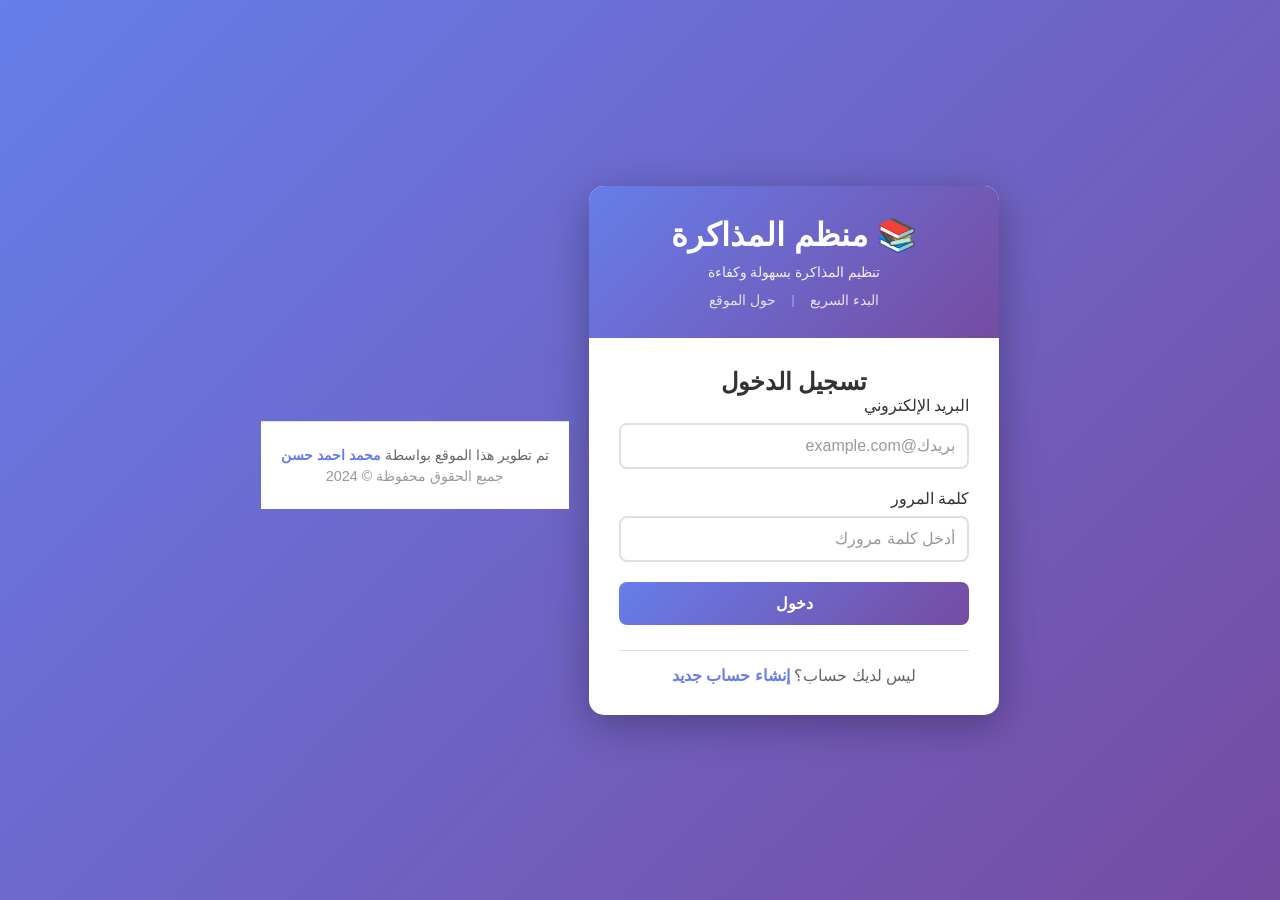
<file: index.html>
<!DOCTYPE html>
<html dir="rtl" lang="ar">
<head>
    <meta charset="UTF-8">
    <meta name="viewport" content="width=device-width, initial-scale=1.0">
    <meta name="description" content="منظم المذاكرة - أداة متكاملة لتنظيم الدراسة والمذاكرة بكفاءة">
    <title>منظم المذاكرة</title>
    <link rel="stylesheet" href="styles.css">
</head>
<body>
    <div class="container">
        <!-- Sidebar Navigation -->
        <nav class="sidebar">
            <div class="logo-section">
                <h1>📚 منظم المذاكرة</h1>
                <div id="userInfo" class="user-info">
                    <p id="userName" style="margin: 0; font-size: 0.9em; color: white;"></p>
                    <button id="logoutBtn" class="logout-btn">تسجيل الخروج</button>
                </div>
            </div>
            <ul class="nav-menu">
                <li><a href="#" class="nav-link active" data-section="dashboard">لوحة التحكم</a></li>
                <li><a href="#" class="nav-link" data-section="schedule">الجدول الدراسي</a></li>
                <li><a href="#" class="nav-link" data-section="subjects">المواد الدراسية</a></li>
                <li><a href="#" class="nav-link" data-section="tasks">قائمة المهام</a></li>
                <li><a href="#" class="nav-link" data-section="notes">الملاحظات</a></li>
                <li><a href="#" class="nav-link" data-section="exams">الامتحانات</a></li>
                <li><a href="#" class="nav-link" data-section="timer">مؤقت بوموداعو</a></li>
                <li><a href="#" class="nav-link" data-section="stats">الإحصائيات</a></li>
            </ul>
        </nav>

        <!-- Main Content -->
        <main class="main-content">
            <!-- Dashboard Section -->
            <section id="dashboard" class="section active">
                <h2>لوحة التحكم</h2>
                <div class="dashboard-grid">
                    <div class="card">
                        <h3>اليوم</h3>
                        <p class="date-display" id="todayDate"></p>
                        <p id="todayTasks">لا توجد مهام لهذا اليوم</p>
                    </div>
                    <div class="card">
                        <h3>المواد النشطة</h3>
                        <ul id="activeSubjects" class="subject-list"></ul>
                    </div>
                    <div class="card">
                        <h3>الإحصائيات السريعة</h3>
                        <p>إجمالي الساعات: <span id="totalHours">0</span></p>
                        <p>المهام المكتملة: <span id="completedTasks">0</span></p>
                        <p>معدل الإنجاز: <span id="completionRate">0</span>%</p>
                    </div>
                    <div class="card">
                        <h3>القادم</h3>
                        <p id="nextSession">لا توجد جلسات مقررة</p>
                    </div>
                    <div class="card">
                        <h3>عداد المستخدمين</h3>
                        <p style="font-size: 2em; font-weight: bold; color: #667eea;">
                            <span id="newUsersCount">0</span>
                        </p>
                        <p style="color: #666; font-size: 0.9em;">مستخدمين جدد</p>
                    </div>
                    <div class="card">
                        <h3>عدد الزيارات</h3>
                        <p style="font-size: 2em; font-weight: bold; color: #764ba2;">
                            <span id="visitCount">0</span>
                        </p>
                        <p style="color: #666; font-size: 0.9em;">زيارة للموقع</p>
                    </div>
                </div>
            </section>

            <!-- Schedule Section -->
            <section id="schedule" class="section">
                <h2>الجدول الدراسي</h2>
                <div class="schedule-controls">
                    <button id="addScheduleBtn" class="btn btn-primary">إضافة جلسة</button>
                </div>
                <div class="schedule-container">
                    <div id="scheduleList" class="schedule-list"></div>
                </div>

                <!-- Add Schedule Modal -->
                <div id="scheduleModal" class="modal">
                    <div class="modal-content">
                        <span class="close">&times;</span>
                        <h3>إضافة جلسة دراسية</h3>
                        <form id="scheduleForm">
                            <input type="text" id="scheduleSubject" placeholder="المادة" required>
                            <input type="date" id="scheduleDate" required>
                            <input type="time" id="scheduleStartTime" required>
                            <input type="time" id="scheduleEndTime" required>
                            <textarea id="scheduleNotes" placeholder="ملاحظات (اختياري)"></textarea>
                            <button type="submit" class="btn btn-primary">حفظ</button>
                        </form>
                    </div>
                </div>
            </section>

            <!-- Subjects Section -->
            <section id="subjects" class="section">
                <h2>المواد الدراسية</h2>
                
                <!-- Grade Selection -->
                <div class="grade-selector-card">
                    <h3>اختر الصف الدراسي</h3>
                    <div class="grade-buttons">
                        <button class="grade-btn" data-grade="primary-1">الابتدائي 1</button>
                        <button class="grade-btn" data-grade="primary-2">الابتدائي 2</button>
                        <button class="grade-btn" data-grade="primary-3">الابتدائي 3</button>
                        <button class="grade-btn" data-grade="primary-4">الابتدائي 4</button>
                        <button class="grade-btn" data-grade="primary-5">الابتدائي 5</button>
                        <button class="grade-btn" data-grade="primary-6">الابتدائي 6</button>
                        <button class="grade-btn" data-grade="middle-1">الإعدادي 1</button>
                        <button class="grade-btn" data-grade="middle-2">الإعدادي 2</button>
                        <button class="grade-btn" data-grade="middle-3">الإعدادي 3</button>
                        <button class="grade-btn" data-grade="secondary-1">الثانوي 1</button>
                        <button class="grade-btn" data-grade="secondary-2">الثانوي 2</button>
                        <button class="grade-btn" data-grade="secondary-3">الثانوي 3</button>
                    </div>
                    <p id="selectedGradeInfo" style="text-align: center; color: #666; margin-top: 10px;">اختر صفك الدراسي بدءاً</p>
                </div>

                <div class="subjects-controls">
                    <button id="addSubjectBtn" class="btn btn-primary">إضافة مادة جديدة</button>
                    <button id="browseSubjectsBtn" class="btn btn-secondary">استعراض مواد الصف</button>
                </div>

                <!-- Available Subjects Library -->
                <div id="availableSubjectsSection" class="subjects-library" style="display: none;">
                    <h3>المواد المتاحة لصفك</h3>
                    <div id="availableSubjectsList" class="available-subjects-grid"></div>
                </div>

                <!-- Current Subjects -->
                <h3 style="margin-top: 30px;">مواد دراستك</h3>
                <div id="subjectsList" class="subjects-grid"></div>

                <!-- Add Subject Modal -->
                <div id="subjectModal" class="modal">
                    <div class="modal-content">
                        <span class="close">&times;</span>
                        <h3>إضافة مادة دراسية</h3>
                        <form id="subjectForm">
                            <select id="subjectGrade" required>
                                <option value="">اختر الصف الدراسي أولاً</option>
                                <option value="primary-1">الابتدائي 1</option>
                                <option value="primary-2">الابتدائي 2</option>
                                <option value="primary-3">الابتدائي 3</option>
                                <option value="primary-4">الابتدائي 4</option>
                                <option value="primary-5">الابتدائي 5</option>
                                <option value="primary-6">الابتدائي 6</option>
                                <option value="middle-1">الإعدادي 1</option>
                                <option value="middle-2">الإعدادي 2</option>
                                <option value="middle-3">الإعدادي 3</option>
                                <option value="secondary-1">الثانوي 1</option>
                                <option value="secondary-2">الثانوي 2</option>
                                <option value="secondary-3">الثانوي 3</option>
                            </select>
                            <input type="text" id="subjectName" placeholder="اسم المادة" required>
                            <input type="color" id="subjectColor" value="#3498db">
                            <input type="number" id="subjectGoalHours" placeholder="عدد الساعات المستهدفة" min="1" required>
                            <textarea id="subjectDescription" placeholder="وصف المادة (اختياري)"></textarea>
                            <button type="submit" class="btn btn-primary">حفظ</button>
                        </form>
                    </div>
                </div>
            </section>

            <!-- Tasks Section -->
            <section id="tasks" class="section">
                <h2>قائمة المهام</h2>
                <div class="tasks-controls">
                    <button id="addTaskBtn" class="btn btn-primary">إضافة مهمة</button>
                    <select id="taskFilter" class="filter-select">
                        <option value="all">الكل</option>
                        <option value="active">نشطة</option>
                        <option value="completed">مكتملة</option>
                    </select>
                </div>
                <div id="tasksList" class="tasks-list"></div>

                <!-- Add Task Modal -->
                <div id="taskModal" class="modal">
                    <div class="modal-content">
                        <span class="close">&times;</span>
                        <h3>إضافة مهمة</h3>
                        <form id="taskForm">
                            <input type="text" id="taskTitle" placeholder="عنوان المهمة" required>
                            <select id="taskSubject" required>
                                <option value="">اختر المادة</option>
                            </select>
                            <input type="date" id="taskDueDate" required>
                            <select id="taskPriority">
                                <option value="low">منخفضة</option>
                                <option value="medium" selected>متوسطة</option>
                                <option value="high">عالية</option>
                            </select>
                            <textarea id="taskDescription" placeholder="تفاصيل المهمة (اختياري)"></textarea>
                            <button type="submit" class="btn btn-primary">حفظ</button>
                        </form>
                    </div>
                </div>
            </section>

            <!-- Notes Section -->
            <section id="notes" class="section">
                <h2>الملاحظات</h2>
                <div class="notes-controls">
                    <button id="addNoteBtn" class="btn btn-primary">إضافة ملاحظة</button>
                </div>
                <div id="notesList" class="notes-grid"></div>

                <!-- Add Note Modal -->
                <div id="noteModal" class="modal">
                    <div class="modal-content">
                        <span class="close">&times;</span>
                        <h3>إضافة ملاحظة</h3>
                        <form id="noteForm">
                            <input type="text" id="noteTitle" placeholder="عنوان الملاحظة" required>
                            <select id="noteSubject" required>
                                <option value="">اختر المادة</option>
                            </select>
                            <textarea id="noteContent" placeholder="محتوى الملاحظة" required></textarea>
                            <button type="submit" class="btn btn-primary">حفظ</button>
                        </form>
                    </div>
                </div>
            </section>

            <!-- Exams Section -->
            <section id="exams" class="section">
                <h2>الامتحانات</h2>
                <div class="exams-controls">
                    <button id="addExamBtn" class="btn btn-primary">إضافة امتحان</button>
                </div>
                <div id="examsList" class="exams-list"></div>

                <!-- Add Exam Modal -->
                <div id="examModal" class="modal">
                    <div class="modal-content">
                        <span class="close">&times;</span>
                        <h3>إضافة امتحان</h3>
                        <form id="examForm">
                            <input type="text" id="examSubject" placeholder="المادة" required>
                            <input type="date" id="examDate" required>
                            <input type="time" id="examTime" required>
                            <input type="text" id="examLocation" placeholder="مكان الامتحان (اختياري)">
                            <input type="number" id="examDuration" placeholder="مدة الامتحان (دقائق)" required>
                            <input type="number" id="examWeight" placeholder="الوزن/الدرجات" required>
                            <textarea id="examNotes" placeholder="ملاحظات الامتحان (اختياري)"></textarea>
                            <button type="submit" class="btn btn-primary">حفظ</button>
                        </form>
                    </div>
                </div>
            </section>

            <!-- Pomodoro Timer Section -->
            <section id="timer" class="section">
                <h2>مؤقت بوموداعو</h2>
                <div class="timer-container">
                    <div class="timer-display">
                        <div class="timer-circle">
                            <span id="timerMinutes">25</span>:<span id="timerSeconds">00</span>
                        </div>
                        <select id="timerSubject" class="timer-subject-select">
                            <option value="">اختر المادة (اختياري)</option>
                        </select>
                    </div>
                    <div class="timer-controls">
                        <button id="timerStartBtn" class="btn btn-primary">ابدأ</button>
                        <button id="timerPauseBtn" class="btn btn-secondary" disabled>إيقاف</button>
                        <button id="timerResetBtn" class="btn btn-secondary">إعادة تعيين</button>
                    </div>
                    <div class="timer-settings">
                        <label>وقت العمل (دقائق):</label>
                        <input type="number" id="workDuration" min="1" value="25">
                        <label>وقت الراحة (دقائق):</label>
                        <input type="number" id="breakDuration" min="1" value="5">
                    </div>
                </div>
            </section>

            <!-- Statistics Section -->
            <section id="stats" class="section">
                <h2>الإحصائيات</h2>
                <div class="stats-grid">
                    <div class="stat-card">
                        <h3>إجمالي ساعات المذاكرة</h3>
                        <p class="stat-value" id="totalStudyHours">0</p>
                    </div>
                    <div class="stat-card">
                        <h3>المهام المكتملة</h3>
                        <p class="stat-value" id="statsCompletedTasks">0</p>
                    </div>
                    <div class="stat-card">
                        <h3>معدل الإنجاز</h3>
                        <p class="stat-value" id="statsCompletionRate">0%</p>
                    </div>
                    <div class="stat-card">
                        <h3>الامتحانات القادمة</h3>
                        <p class="stat-value" id="upcomingExams">0</p>
                    </div>
                </div>
                <div class="stats-chart">
                    <h3>ساعات المذاكرة حسب المادة</h3>
                    <div id="subjectStats" class="subject-stats"></div>
                </div>
            </section>
        </main>
    </div>

    <footer class="main-footer">
        <p>تم تطوير هذا الموقع بواسطة <strong style="color: #667eea;">محمد احمد حسن</strong></p>
        <p style="margin-top: 5px; font-size: 0.9em;">منظم المذاكرة الإسلامي © 2024 - جميع الحقوق محفوظة</p>
    </footer>

    <script src="app.js"></script>
</body>
</html>
</file>
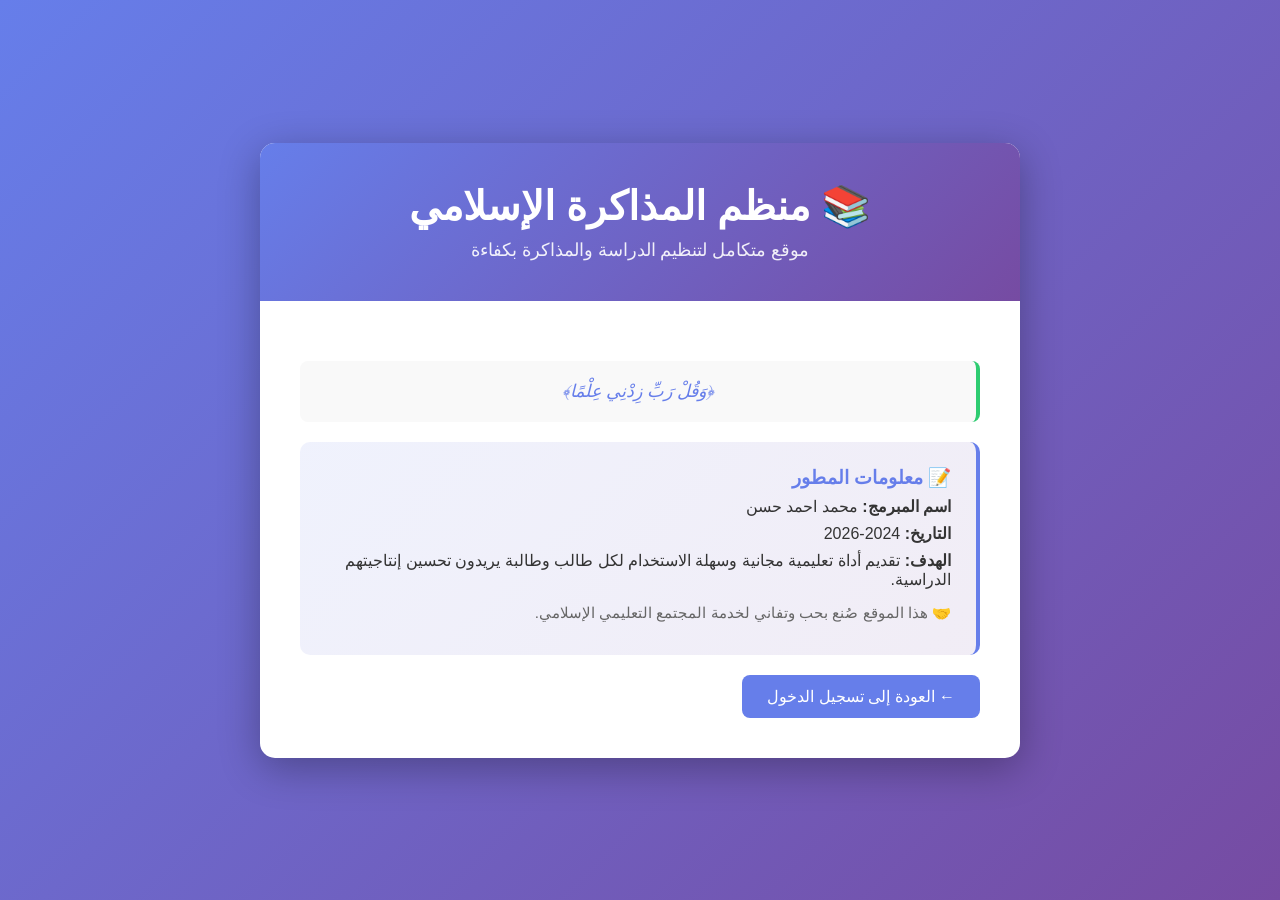
<file: about.html>
<!DOCTYPE html>
<html dir="rtl" lang="ar">
<head>
    <meta charset="UTF-8">
    <meta name="viewport" content="width=device-width, initial-scale=1.0">
    <title>حول الموقع - منظم المذاكرة الإسلامي</title>
    <link rel="stylesheet" href="styles.css">
    <style>
        body {
            margin: 0;
            padding: 0;
            font-family: 'Segoe UI', Tahoma, Geneva, Verdana, sans-serif;
            background: linear-gradient(135deg, #667eea 0%, #764ba2 100%);
            min-height: 100vh;
            display: flex;
            align-items: center;
            justify-content: center;
        }

        .about-container {
            width: 100%;
            max-width: 800px;
            padding: 20px;
        }

        .about-card {
            background: white;
            border-radius: 15px;
            box-shadow: 0 10px 40px rgba(0, 0, 0, 0.3);
            overflow: hidden;
        }

        .about-header {
            background: linear-gradient(135deg, #667eea 0%, #764ba2 100%);
            color: white;
            padding: 40px 20px;
            text-align: center;
        }

        .about-header h1 {
            margin: 0 0 10px 0;
            font-size: 2.5em;
        }

        .about-header p {
            margin: 0;
            opacity: 0.9;
            font-size: 1.1em;
        }

        .about-body {
            padding: 40px;
		  max-height: 70vh;
		  overflow-y: auto;
        }

        .section {
            margin-bottom: 30px;
        }

        .section h2 {
            color: #667eea;
            border-bottom: 3px solid #667eea;
            padding-bottom: 10px;
            margin-bottom: 15px;
        }

        .section p {
            color: #333;
            line-height: 1.8;
            margin: 10px 0;
        }

        .features-list {
            list-style: none;
            padding: 0;
        }

        .features-list li {
            padding: 10px;
            margin: 8px 0;
            background: #f5f5f5;
            border-right: 4px solid #667eea;
            border-radius: 5px;
        }

        .features-list li::before {
            content: "✓ ";
            color: #2ecc71;
            font-weight: bold;
            margin-left: 8px;
        }

        .programmer-info {
            background: linear-gradient(135deg, rgba(102, 126, 234, 0.1) 0%, rgba(118, 75, 162, 0.1) 100%);
            padding: 25px;
            border-radius: 10px;
            border-right: 4px solid #667eea;
            margin-top: 20px;
        }

        .programmer-info h3 {
            color: #667eea;
            margin-top: 0;
        }

        .programmer-info p {
            margin: 8px 0;
            color: #333;
        }

        .verse {
            background: #f9f9f9;
            padding: 20px;
            border-radius: 8px;
            text-align: center;
            font-style: italic;
            color: #667eea;
            margin: 20px 0;
            font-size: 1.1em;
            border-right: 4px solid #2ecc71;
        }

        .back-button {
            display: inline-block;
            margin-top: 20px;
            padding: 12px 25px;
            background: #667eea;
            color: white;
            text-decoration: none;
            border-radius: 8px;
            transition: all 0.3s ease;
        }

        .back-button:hover {
            background: #764ba2;
            transform: translateY(-2px);
            box-shadow: 0 5px 20px rgba(102, 126, 234, 0.4);
        }

        @media (max-width: 600px) {
            .about-header h1 {
                font-size: 1.8em;
            }

            .about-body {
                padding: 20px;
            }
        }
    </style>
</head>
<body>
    <div class="about-container">
        <div class="about-card">
            <div class="about-header">
                <h1>📚 منظم المذاكرة الإسلامي</h1>
                <p>موقع متكامل لتنظيم الدراسة والمذاكرة بكفاءة</p>
            </div>

            <div class="about-body">
                <div class="verse">
                    ﴿وَقُلْ رَبِّ زِدْنِي عِلْمًا﴾
                </div>

                <div class="section">
                    <h2>🎯 عن الموقع</h2>
                    <p>
                        منظم المذاكرة الإسلامي هو موقع ويب متكامل تم تطويره لمساعدة الطلاب والطالبات على تنظيم دراستهم ومذاكرتهم بكفاءة عالية.
                        يجمع الموقع بين التصميم الحديث والوظائف القوية، مما يجعله أداة فعّالة للطلاب من جميع المراحل الدراسية.
                    </p>
                    <p>
                        الموقع مصمم بعناية فائقة ليعكس القيم الإسلامية، حيث يحتوي على آيات قرآنية كريمة وألوان وتصاميم تعكس الهوية الإسلامية.
                    </p>
                </div>

                <div class="section">
                    <h2>✨ المميزات الرئيسية</h2>
                    <ul class="features-list">
                        <li>نظام تسجيل دخول وإنشاء حساب آمن</li>
                        <li>لوحة تحكم شاملة للمتابعة اليومية</li>
                        <li>جدول دراسي منظم حسب الوقت والمادة</li>
                        <li>إدارة المواد الدراسية متعددة المستويات</li>
                        <li>قائمة مهام ذكية مع تحديد الأولويات</li>
                        <li>نظام ملاحظات منظم حسب المادة</li>
                        <li>تتبع الامتحانات والتحضير لها</li>
                        <li>مؤقت بوموداعو الشهير للمذاكرة الفعّالة</li>
                        <li>إحصائيات مفصلة عن أداء الطالب</li>
                        <li>الحفظ الآلي للبيانات (بدون الحاجة لإنترنت)</li>
                    </ul>
                </div>

                <div class="section">
                    <h2>🔒 الأمان والخصوصية</h2>
                    <p>
                        جميع بيانات المستخدم تُحفظ محلياً في ذاكرة المتصفح (LocalStorage)، مما يعني:
                    </p>
                    <ul class="features-list">
                        <li>بيانات آمنة وخاصة بك فقط</li>
                        <li>لا حاجة للاتصال بالإنترنت للعمل</li>
                        <li>بيانات تبقى حتى بعد إغلاق المتصفح</li>
                        <li>لا يتم مشاركة أي بيانات مع جهات خارجية</li>
                    </ul>
                </div>

                <div class="section">
                    <h2>🌟 من المناسب استخدام هذا الموقع؟</h2>
                    <p>هذا الموقع مناسب للجميع:</p>
                    <ul class="features-list">
                        <li>طلاب المدارس بجميع المراحل</li>
                        <li>طلاب الجامعات</li>
                        <li>الأشخاص الذين يتابعون دورات تعليمية</li>
                        <li>أي شخص يريد تنظيم وقته الدراسي</li>
                    </ul>
                </div>

                <div class="programmer-info">
                    <h3>📝 معلومات المطور</h3>
                    <p>
                        <strong>اسم المبرمج:</strong> محمد احمد حسن
                    </p>
                    <p>
                        <strong>التاريخ:</strong> 2024-2026
                    </p>
                    <p>
                        <strong>الهدف:</strong> تقديم أداة تعليمية مجانية وسهلة الاستخدام لكل طالب وطالبة يريدون تحسين إنتاجيتهم الدراسية.
                    </p>
                    <p style="margin-top: 15px; font-size: 0.95em; color: #666;">
                        🤝 هذا الموقع صُنع بحب وتفاني لخدمة المجتمع التعليمي الإسلامي.
                    </p>
                </div>

                <div class="section">
                    <h2>📞 التواصل والدعم</h2>
                    <p>
                        إذا كان لديك أي استفسارات أو اقتراحات أو وجدت أي مشكلة في الموقع، يرجى التواصل مع المطور.
                    </p>
                </div>

                <a href="auth.html" class="back-button">← العودة إلى تسجيل الدخول</a>
            </div>
        </div>
    </div>
</body>
</html>
</file>
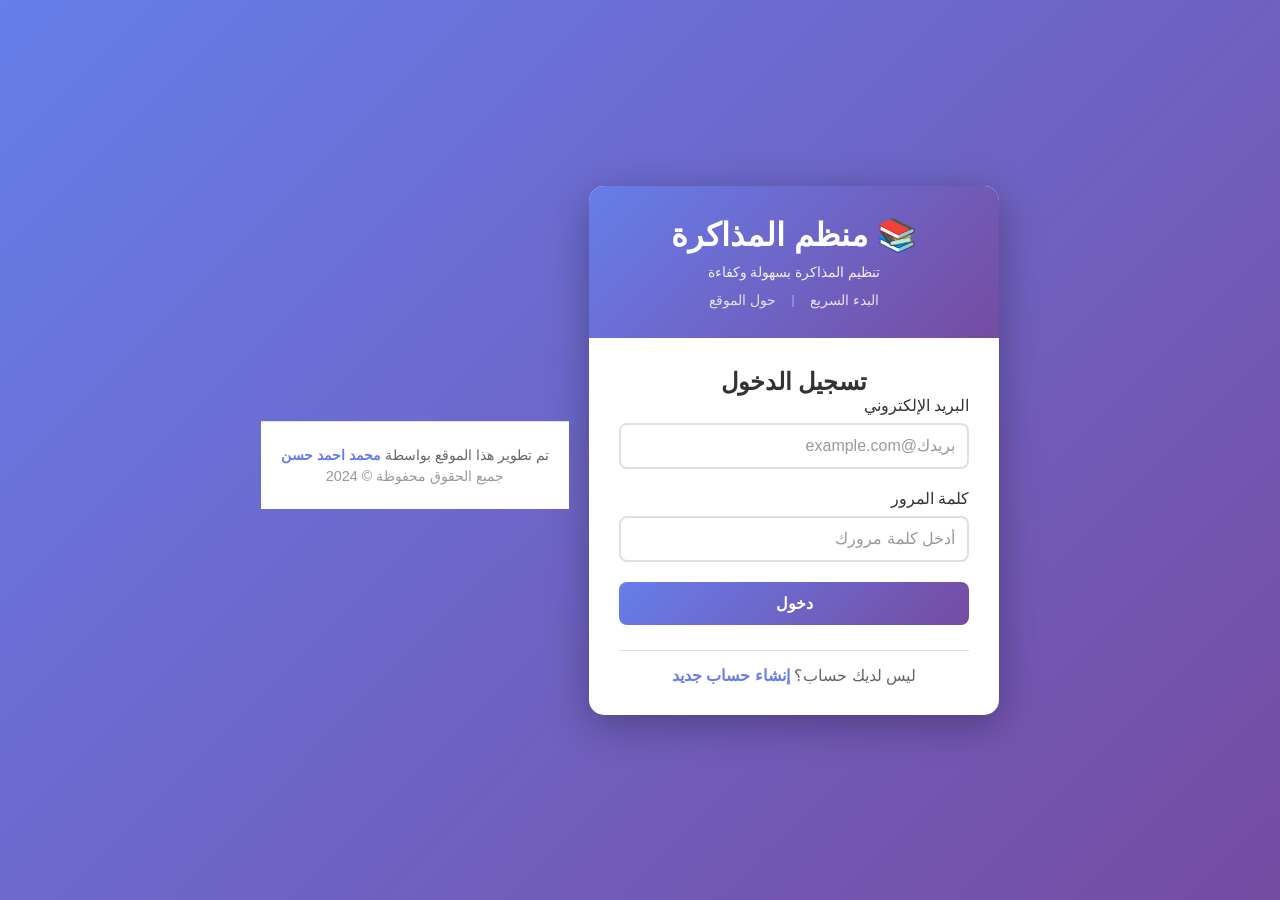
<file: auth.html>
<!DOCTYPE html>
<html dir="rtl" lang="ar">
<head>
    <meta charset="UTF-8">
    <meta name="viewport" content="width=device-width, initial-scale=1.0">
    <title>تسجيل الدخول - منظم المذاكرة</title>
    <link rel="stylesheet" href="styles.css">
    <style>
        body {
            margin: 0;
            padding: 0;
            font-family: 'Segoe UI', Tahoma, Geneva, Verdana, sans-serif;
            background: linear-gradient(135deg, #667eea 0%, #764ba2 100%);
            min-height: 100vh;
            display: flex;
            align-items: center;
            justify-content: center;
        }

        .auth-container {
            width: 100%;
            max-width: 450px;
            padding: 20px;
        }

        .auth-card {
            background: white;
            border-radius: 15px;
            box-shadow: 0 10px 40px rgba(0, 0, 0, 0.3);
            overflow: hidden;
        }

        .auth-header {
            background: linear-gradient(135deg, #667eea 0%, #764ba2 100%);
            color: white;
            padding: 30px 20px;
            text-align: center;
        }

        .auth-header h1 {
            margin: 0;
            font-size: 2em;
            margin-bottom: 10px;
        }

        .auth-header p {
            margin: 0;
            opacity: 0.9;
            font-size: 1em;
        }

        .auth-body {
            padding: 30px;
        }

        .form-group {
            margin-bottom: 20px;
        }

        .form-group label {
            display: block;
            margin-bottom: 8px;
            color: #333;
            font-weight: 500;
        }

        .form-group input {
            width: 100%;
            padding: 12px;
            border: 2px solid #e0e0e0;
            border-radius: 8px;
            font-size: 1em;
            font-family: inherit;
            transition: all 0.3s ease;
            direction: rtl;
        }

        .form-group input:focus {
            outline: none;
            border-color: #667eea;
            box-shadow: 0 0 0 4px rgba(102, 126, 234, 0.1);
        }

        .form-group input::placeholder {
            color: #999;
        }

        .btn-submit {
            width: 100%;
            padding: 12px;
            background: linear-gradient(135deg, #667eea 0%, #764ba2 100%);
            color: white;
            border: none;
            border-radius: 8px;
            font-size: 1em;
            font-weight: bold;
            cursor: pointer;
            transition: all 0.3s ease;
        }

        .btn-submit:hover {
            transform: translateY(-2px);
            box-shadow: 0 5px 20px rgba(102, 126, 234, 0.4);
        }

        .btn-submit:active {
            transform: translateY(0);
        }

        .toggle-form {
            text-align: center;
            margin-top: 25px;
            padding-top: 15px;
            border-top: 1px solid #e0e0e0;
        }

        .toggle-form p {
            color: #666;
            margin: 0;
        }

        .toggle-form a {
            color: #667eea;
            text-decoration: none;
            font-weight: bold;
            cursor: pointer;
        }

        .toggle-form a:hover {
            text-decoration: underline;
        }

        .form-section {
            display: none;
        }

        .form-section.active {
            display: block;
        }

        .error-message {
            background: #fee;
            color: #c33;
            padding: 12px;
            border-radius: 8px;
            margin-bottom: 20px;
            display: none;
            border-right: 4px solid #c33;
        }

        .error-message.show {
            display: block;
        }

        .success-message {
            background: #efe;
            color: #3c3;
            padding: 12px;
            border-radius: 8px;
            margin-bottom: 20px;
            display: none;
            border-right: 4px solid #3c3;
        }

        .success-message.show {
            display: block;
        }

        .password-strength {
            margin-top: 8px;
            height: 4px;
            background: #e0e0e0;
            border-radius: 2px;
            overflow: hidden;
        }

        .password-strength-bar {
            height: 100%;
            width: 0%;
            transition: all 0.3s ease;
        }

        .password-strength-bar.weak {
            width: 33%;
            background: #ff6b6b;
        }

        .password-strength-bar.fair {
            width: 66%;
            background: #ffa500;
        }

        .password-strength-bar.strong {
            width: 100%;
            background: #51cf66;
        }

        .password-strength-text {
            font-size: 0.8em;
            margin-top: 5px;
            color: #666;
        }

        .terms-checkbox {
            display: flex;
            align-items: center;
            gap: 8px;
            margin-bottom: 15px;
        }

        .terms-checkbox input {
            width: 18px;
            height: 18px;
            cursor: pointer;
        }

        .terms-checkbox label {
            margin: 0;
            cursor: pointer;
            font-size: 0.9em;
            color: #666;
        }

        .terms-checkbox label a {
            color: #667eea;
            text-decoration: none;
        }

        .terms-checkbox label a:hover {
            text-decoration: underline;
        }

        @media (max-width: 480px) {
            .auth-container {
                padding: 10px;
            }

            .auth-body {
                padding: 20px;
            }

            .auth-header {
                padding: 20px 15px;
            }

            .auth-header h1 {
                font-size: 1.5em;
            }
        }
    </style>
</head>
<body>
    <div class="auth-container">
        <div class="auth-card">
            <div class="auth-header">
                <h1>📚 منظم المذاكرة</h1>
                <p style="font-size: 0.9em; margin-top: 8px;">تنظيم المذاكرة بسهولة وكفاءة</p>
                <p style="margin-top: 12px; display: flex; justify-content: center; gap: 15px; font-size: 0.85em;">
                    <a href="guide.html" style="color: white; text-decoration: none; opacity: 0.9;">البدء السريع</a>
                    <span style="opacity: 0.5;">|</span>
                    <a href="about.html" style="color: white; text-decoration: none; opacity: 0.9;">حول الموقع</a>
                </p>
            </div>

            <div class="auth-body">
                <!-- Login Form -->
                <div id="loginForm" class="form-section active">
                    <h2 style="text-align: center; color: #333; margin-top: 0;">تسجيل الدخول</h2>
                    
                    <div id="loginError" class="error-message"></div>
                    
                    <form id="loginFormElement" onsubmit="handleLogin(event)">
                        <div class="form-group">
                            <label for="loginEmail">البريد الإلكتروني</label>
                            <input 
                                type="email" 
                                id="loginEmail" 
                                placeholder="بريدك@example.com" 
                                required
                            >
                        </div>

                        <div class="form-group">
                            <label for="loginPassword">كلمة المرور</label>
                            <input 
                                type="password" 
                                id="loginPassword" 
                                placeholder="أدخل كلمة مرورك" 
                                required
                            >
                        </div>

                        <button type="submit" class="btn-submit">دخول</button>
                    </form>

                    <div class="toggle-form">
                        <p>ليس لديك حساب؟ <a onclick="toggleForms()">إنشاء حساب جديد</a></p>
                    </div>
                </div>

                <!-- Register Form -->
                <div id="registerForm" class="form-section">
                    <h2 style="text-align: center; color: #333; margin-top: 0;">إنشاء حساب جديد</h2>
                    
                    <div id="registerError" class="error-message"></div>
                    <div id="registerSuccess" class="success-message"></div>
                    
                    <form id="registerFormElement" onsubmit="handleRegister(event)">
                        <div class="form-group">
                            <label for="registerName">الاسم الكامل</label>
                            <input 
                                type="text" 
                                id="registerName" 
                                placeholder="أدخل اسمك الكامل" 
                                required
                            >
                        </div>

                        <div class="form-group">
                            <label for="registerEmail">البريد الإلكتروني</label>
                            <input 
                                type="email" 
                                id="registerEmail" 
                                placeholder="بريدك@example.com" 
                                required
                            >
                        </div>

                        <div class="form-group">
                            <label for="registerPassword">كلمة المرور</label>
                            <input 
                                type="password" 
                                id="registerPassword" 
                                placeholder="أدخل كلمة مرور قوية" 
                                required
                                oninput="checkPasswordStrength()"
                            >
                            <div class="password-strength">
                                <div id="passwordStrengthBar" class="password-strength-bar"></div>
                            </div>
                            <div id="passwordStrengthText" class="password-strength-text"></div>
                        </div>

                        <div class="form-group">
                            <label for="registerConfirmPassword">تأكيد كلمة المرور</label>
                            <input 
                                type="password" 
                                id="registerConfirmPassword" 
                                placeholder="أعد إدخال كلمة المرور" 
                                required
                            >
                        </div>

                        <div class="terms-checkbox">
                            <input 
                                type="checkbox" 
                                id="agreeTerms" 
                                required
                            >
                            <label for="agreeTerms">
                                أوافق على <a href="#" onclick="event.preventDefault()">شروط الاستخدام</a>
                            </label>
                        </div>

                        <button type="submit" class="btn-submit">إنشاء حساب</button>
                    </form>

                    <div class="toggle-form">
                        <p>لديك حساب بالفعل؟ <a onclick="toggleForms()">تسجيل الدخول</a></p>
                    </div>
                </div>
            </div>
        </div>
    </div>

    <script>
        // Toggle between login and register forms
        function toggleForms() {
            const loginForm = document.getElementById('loginForm');
            const registerForm = document.getElementById('registerForm');
            
            loginForm.classList.toggle('active');
            registerForm.classList.toggle('active');
            
            // Clear errors and success messages
            clearMessages();
        }

        // Clear error and success messages
        function clearMessages() {
            document.getElementById('loginError').classList.remove('show');
            document.getElementById('registerError').classList.remove('show');
            document.getElementById('registerSuccess').classList.remove('show');
        }

        // Check password strength
        function checkPasswordStrength() {
            const password = document.getElementById('registerPassword').value;
            const strengthBar = document.getElementById('passwordStrengthBar');
            const strengthText = document.getElementById('passwordStrengthText');
            
            let strength = 0;
            let text = '';
            
            if (password.length >= 8) strength++;
            if (/[a-z]/.test(password)) strength++;
            if (/[A-Z]/.test(password)) strength++;
            if (/[0-9]/.test(password)) strength++;
            if (/[^a-zA-Z0-9]/.test(password)) strength++;
            
            strengthBar.className = 'password-strength-bar';
            
            if (password.length === 0) {
                strengthBar.style.width = '0%';
                strengthText.textContent = '';
            } else if (strength <= 2) {
                strengthBar.classList.add('weak');
                strengthText.textContent = 'كلمة مرور ضعيفة 😟';
            } else if (strength <= 3) {
                strengthBar.classList.add('fair');
                strengthText.textContent = 'كلمة مرور متوسطة 👍';
            } else {
                strengthBar.classList.add('strong');
                strengthText.textContent = 'كلمة مرور قوية 🔒';
            }
        }

        // Handle login
        function handleLogin(event) {
            event.preventDefault();
            
            const email = document.getElementById('loginEmail').value.trim();
            const password = document.getElementById('loginPassword').value;
            const errorDiv = document.getElementById('loginError');
            
            // Validate inputs
            if (!email || !password) {
                showError(errorDiv, 'الرجاء إدخال البريد الإلكتروني وكلمة المرور');
                return;
            }
            
            // Get users from localStorage
            const users = JSON.parse(localStorage.getItem('users') || '[]');
            const user = users.find(u => u.email === email);
            
            if (!user) {
                showError(errorDiv, 'البريد الإلكتروني غير مسجل');
                return;
            }
            
            if (user.password !== password) {
                showError(errorDiv, 'كلمة المرور غير صحيحة');
                return;
            }
            
            // Login successful
            localStorage.setItem('currentUser', JSON.stringify({
                id: user.id,
                name: user.name,
                email: user.email
            }));
            
            window.location.replace('index.html');
        }

        // Handle registration
        function handleRegister(event) {
            event.preventDefault();
            
            const name = document.getElementById('registerName').value.trim();
            const email = document.getElementById('registerEmail').value.trim();
            const password = document.getElementById('registerPassword').value;
            const confirmPassword = document.getElementById('registerConfirmPassword').value;
            const agreeTerms = document.getElementById('agreeTerms').checked;
            
            const errorDiv = document.getElementById('registerError');
            const successDiv = document.getElementById('registerSuccess');
            
            // Validate inputs
            if (!name || !email || !password || !confirmPassword) {
                showError(errorDiv, 'الرجاء ملء جميع الحقول');
                return;
            }
            
            if (name.length < 3) {
                showError(errorDiv, 'الاسم يجب أن يكون 3 أحرف على الأقل');
                return;
            }
            
            if (password.length < 6) {
                showError(errorDiv, 'كلمة المرور يجب أن تكون 6 أحرف على الأقل');
                return;
            }
            
            if (password !== confirmPassword) {
                showError(errorDiv, 'كلمات المرور غير متطابقة');
                return;
            }
            
            if (!agreeTerms) {
                showError(errorDiv, 'يجب الموافقة على شروط الاستخدام');
                return;
            }
            
            // Check if email already exists
            const users = JSON.parse(localStorage.getItem('users') || '[]');
            if (users.some(u => u.email === email)) {
                showError(errorDiv, 'البريد الإلكتروني مسجل بالفعل');
                return;
            }
            
            // Create new user
            const newUser = {
                id: Date.now(),
                name,
                email,
                password,
                createdAt: new Date().toISOString()
            };
            
            users.push(newUser);
            localStorage.setItem('users', JSON.stringify(users));
            
            // Update user counter
            const userCounter = parseInt(localStorage.getItem('userCounter') || '0') + 1;
            localStorage.setItem('userCounter', userCounter);
            
            // Clear form and show success message
            document.getElementById('registerFormElement').reset();
            showSuccess(successDiv, 'تم إنشاء الحساب بنجاح! سيتم تحويلك إلى صفحة تسجيل الدخول...');
            
            // Redirect to login and auto-fill email
            setTimeout(() => {
                document.getElementById('loginEmail').value = email;
                toggleForms();
            }, 2000);
        }

        // Show error message
        function showError(element, message) {
            element.textContent = message;
            element.classList.add('show');
        }

        // Show success message
        function showSuccess(element, message) {
            element.textContent = message;
            element.classList.add('show');
        }
    </script>
    
    <footer style="text-align: center; padding: 20px; color: #666; font-size: 0.9em; border-top: 1px solid #e0e0e0; margin-top: 30px;">
        <p>تم تطوير هذا الموقع بواسطة <strong>محمد احمد حسن</strong></p>
        <p style="margin-top: 5px; color: #999;">جميع الحقوق محفوظة © 2024</p>
    </footer>
</body>
</html>
</file>
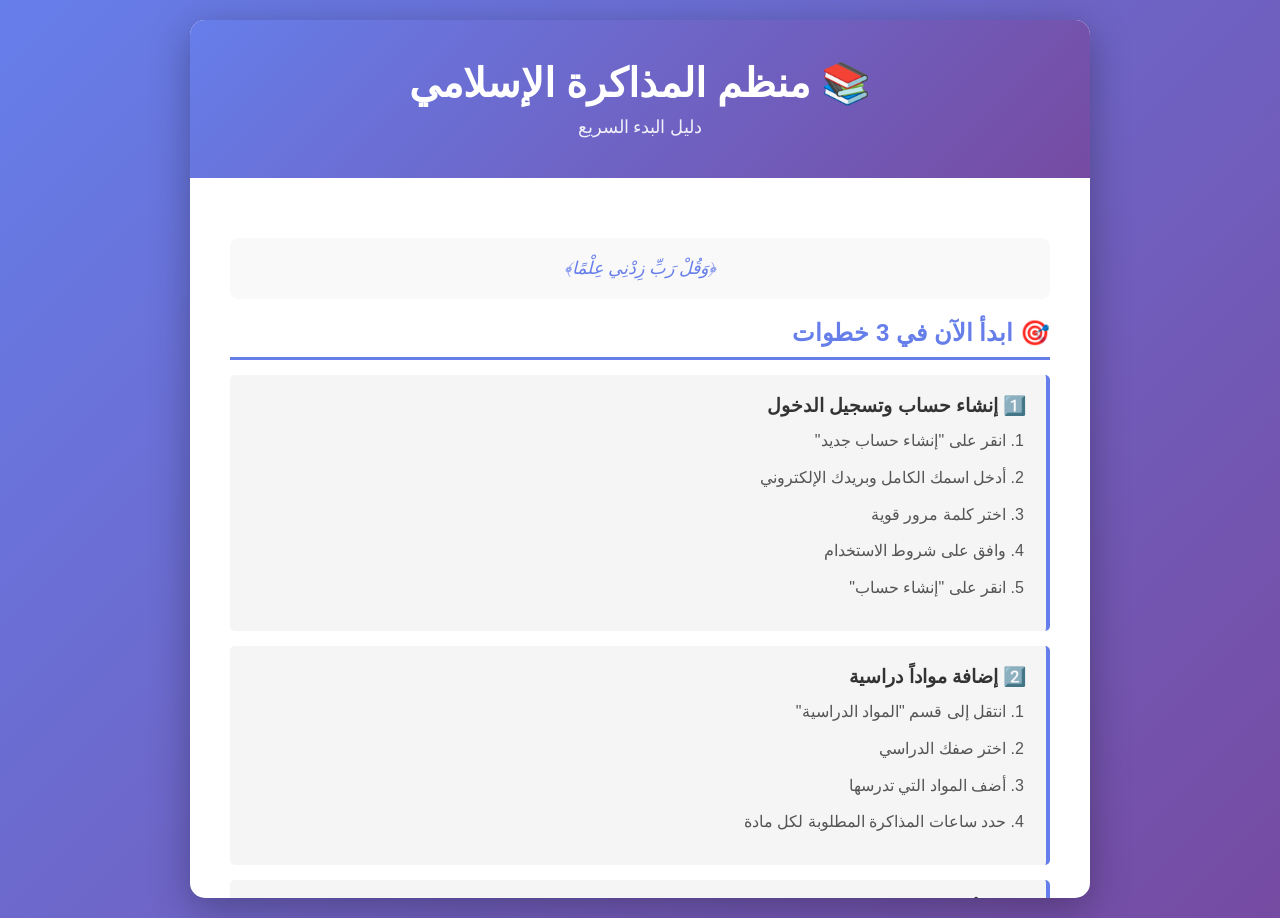
<file: guide.html>
<!DOCTYPE html>
<html dir="rtl" lang="ar">
<head>
    <meta charset="UTF-8">
    <meta name="viewport" content="width=device-width, initial-scale=1.0">
    <title>البدء السريع - منظم المذاكرة الإسلامي</title>
    <style>
        * {
            margin: 0;
            padding: 0;
            box-sizing: border-box;
        }

        body {
            font-family: 'Segoe UI', Tahoma, Geneva, Verdana, sans-serif;
            background: linear-gradient(135deg, #667eea 0%, #764ba2 100%);
            min-height: 100vh;
            padding: 20px;
        }

        .container {
            max-width: 900px;
            margin: 0 auto;
            background: white;
            border-radius: 15px;
            box-shadow: 0 10px 40px rgba(0, 0, 0, 0.3);
            overflow: hidden;
        }

        .header {
            background: linear-gradient(135deg, #667eea 0%, #764ba2 100%);
            color: white;
            padding: 40px 20px;
            text-align: center;
        }

        .header h1 {
            font-size: 2.5em;
            margin-bottom: 10px;
        }

        .header p {
            opacity: 0.9;
            font-size: 1.1em;
        }

        .content {
            padding: 40px;
            max-height: 80vh;
            overflow-y: auto;
        }

        .section {
            margin-bottom: 30px;
        }

        .section h2 {
            color: #667eea;
            border-bottom: 3px solid #667eea;
            padding-bottom: 10px;
            margin-bottom: 15px;
            font-size: 1.5em;
        }

        .step {
            background: #f5f5f5;
            padding: 20px;
            margin: 15px 0;
            border-right: 4px solid #667eea;
            border-radius: 5px;
        }

        .step h3 {
            color: #333;
            margin-bottom: 10px;
        }

        .step ol, .step ul {
            margin-right: 20px;
            color: #555;
            line-height: 1.8;
        }

        .step li {
            margin: 8px 0;
        }

        .feature-box {
            display: grid;
            grid-template-columns: repeat(auto-fit, minmax(250px, 1fr));
            gap: 20px;
            margin: 20px 0;
        }

        .feature-card {
            background: linear-gradient(135deg, rgba(102, 126, 234, 0.1) 0%, rgba(118, 75, 162, 0.1) 100%);
            padding: 20px;
            border-radius: 10px;
            border-right: 4px solid #667eea;
            text-align: center;
        }

        .feature-card h3 {
            color: #667eea;
            margin-bottom: 10px;
        }

        .feature-card p {
            color: #555;
            font-size: 0.95em;
        }

        .tip {
            background: #efe;
            border-right: 4px solid #2ecc71;
            padding: 15px;
            border-radius: 5px;
            margin: 15px 0;
            color: #276620;
        }

        .verse {
            background: #f9f9f9;
            padding: 20px;
            border-radius: 8px;
            text-align: center;
            font-style: italic;
            color: #667eea;
            margin: 20px 0;
            font-size: 1.1em;
        }

        .buttons {
            display: flex;
            gap: 15px;
            margin-top: 30px;
            flex-wrap: wrap;
        }

        .btn {
            padding: 12px 25px;
            border: none;
            border-radius: 8px;
            cursor: pointer;
            font-size: 1em;
            transition: all 0.3s ease;
            text-decoration: none;
            display: inline-block;
        }

        .btn-primary {
            background: #667eea;
            color: white;
        }

        .btn-primary:hover {
            background: #764ba2;
            transform: translateY(-2px);
            box-shadow: 0 5px 20px rgba(102, 126, 234, 0.4);
        }

        .btn-secondary {
            background: #e0e0e0;
            color: #333;
        }

        .btn-secondary:hover {
            background: #d0d0d0;
            transform: translateY(-2px);
        }

        @media (max-width: 600px) {
            .header h1 {
                font-size: 1.8em;
            }

            .content {
                padding: 20px;
            }

            .feature-box {
                grid-template-columns: 1fr;
            }
        }
    </style>
</head>
<body>
    <div class="container">
        <div class="header">
            <h1>📚 منظم المذاكرة الإسلامي</h1>
            <p>دليل البدء السريع</p>
        </div>

        <div class="content">
            <div class="verse">
                ﴿وَقُلْ رَبِّ زِدْنِي عِلْمًا﴾
            </div>

            <div class="section">
                <h2>🎯 ابدأ الآن في 3 خطوات</h2>
                
                <div class="step">
                    <h3>1️⃣ إنشاء حساب وتسجيل الدخول</h3>
                    <ol>
                        <li>انقر على "إنشاء حساب جديد"</li>
                        <li>أدخل اسمك الكامل وبريدك الإلكتروني</li>
                        <li>اختر كلمة مرور قوية</li>
                        <li>وافق على شروط الاستخدام</li>
                        <li>انقر على "إنشاء حساب"</li>
                    </ol>
                </div>

                <div class="step">
                    <h3>2️⃣ إضافة مواداً دراسية</h3>
                    <ol>
                        <li>انتقل إلى قسم "المواد الدراسية"</li>
                        <li>اختر صفك الدراسي</li>
                        <li>أضف المواد التي تدرسها</li>
                        <li>حدد ساعات المذاكرة المطلوبة لكل مادة</li>
                    </ol>
                </div>

                <div class="step">
                    <h3>3️⃣ ابدأ بالتنظيم</h3>
                    <ol>
                        <li>أنشئ جدولاً دراسياً في قسم "الجدول الدراسي"</li>
                        <li>أضف مهامك في "قائمة المهام"</li>
                        <li>استخدم مؤقت بوموداعو للمذاكرة الفعالة</li>
                        <li>تابع تقدمك من خلال "الإحصائيات"</li>
                    </ol>
                </div>
            </div>

            <div class="section">
                <h2>✨ المميزات الرئيسية</h2>
                <div class="feature-box">
                    <div class="feature-card">
                        <h3>📋 جدول دراسي</h3>
                        <p>نظم جلسات المذاكرة حسب الوقت والمادة</p>
                    </div>
                    <div class="feature-card">
                        <h3>✅ قائمة مهام</h3>
                        <p>تتبع مهامك مع تحديد الأولويات</p>
                    </div>
                    <div class="feature-card">
                        <h3>📝 ملاحظات</h3>
                        <p>احفظ ملاحظاتك منظمة حسب المادة</p>
                    </div>
                    <div class="feature-card">
                        <h3>⏱️ مؤقت بوموداعو</h3>
                        <p>قنية فعالة لمذاكرة منتجة</p>
                    </div>
                    <div class="feature-card">
                        <h3>📊 إحصائيات</h3>
                        <p>تابع أدائك وساعات المذاكرة</p>
                    </div>
                    <div class="feature-card">
                        <h3>📖 امتحانات</h3>
                        <p>تتبع الامتحانات والتحضير لها</p>
                    </div>
                </div>
            </div>

            <div class="section">
                <h2>💡 نصائح مهمة</h2>
                <div class="tip">
                    <strong>💾 حفظ البيانات:</strong> جميع بياناتك تُحفظ تلقائياً في ذاكرة المتصفح. لا حاجة للقلق بشأن فقدان البيانات!
                </div>
                <div class="tip">
                    <strong>🔒 الخصوصية:</strong> بياناتك الشخصية آمنة تماماً. لا تُشارك مع أي جهة خارجية.
                </div>
                <div class="tip">
                    <strong>⏲️ تقنية بوموداعو:</strong> اعمل 25 دقيقة ثم خذ فترة راحة 5 دقائق للحصول على أفضل إنتاجية.
                </div>
                <div class="tip">
                    <strong>🎯 حدد أهدافك:</strong> كلما حددت أهدافك واضحة، كلما تركزت بشكل أفضل على دراستك.
                </div>
            </div>

            <div class="section">
                <h2>❓ أسئلة شائعة</h2>
                <div class="step">
                    <h3>هل يعمل الموقع بدون إنترنت؟</h3>
                    <p>نعم! جميع البيانات تُحفظ محلياً في متصفحك، لذا يمكنك استخدام الموقع بدون الحاجة للإنترنت.</p>
                </div>
                <div class="step">
                    <h3>أين تُحفظ بياناتي؟</h3>
                    <p>بياناتك تُحفظ في ذاكرة المتصفح (localStorage) على جهازك فقط. لا تُرسل إلى أي خادم.</p>
                </div>
                <div class="step">
                    <h3>كيف أحذف بياناتي؟</h3>
                    <p>يمكنك حذف كل البيانات بمسح بيانات المتصفح. ستجد هذا الخيار في إعدادات المتصفح.</p>
                </div>
                <div class="step">
                    <h3>هل الموقع مناسب لجميع الطلاب؟</h3>
                    <p>نعم! الموقع مناسب لطلاب جميع المراحل الدراسية من الابتدائي حتى الجامعة.</p>
                </div>
            </div>

            <div class="section">
                <h2>🚀 جاهز للبدء؟</h2>
                <div class="buttons">
                    <a href="auth.html" class="btn btn-primary">الذهاب إلى تسجيل الدخول</a>
                    <a href="about.html" class="btn btn-secondary">معرفة المزيد عن الموقع</a>
                </div>
            </div>

            <div style="margin-top: 40px; text-align: center; padding-top: 20px; border-top: 1px solid #e0e0e0; color: #666; font-size: 0.9em;">
                <p>تم تطوير هذا الموقع بواسطة <strong style="color: #667eea;">محمد احمد حسن</strong></p>
                <p style="margin-top: 10px;">منظم المذاكرة الإسلامي © 2024 - جميع الحقوق محفوظة</p>
            </div>
        </div>
    </div>
</body>
</html>
</file>
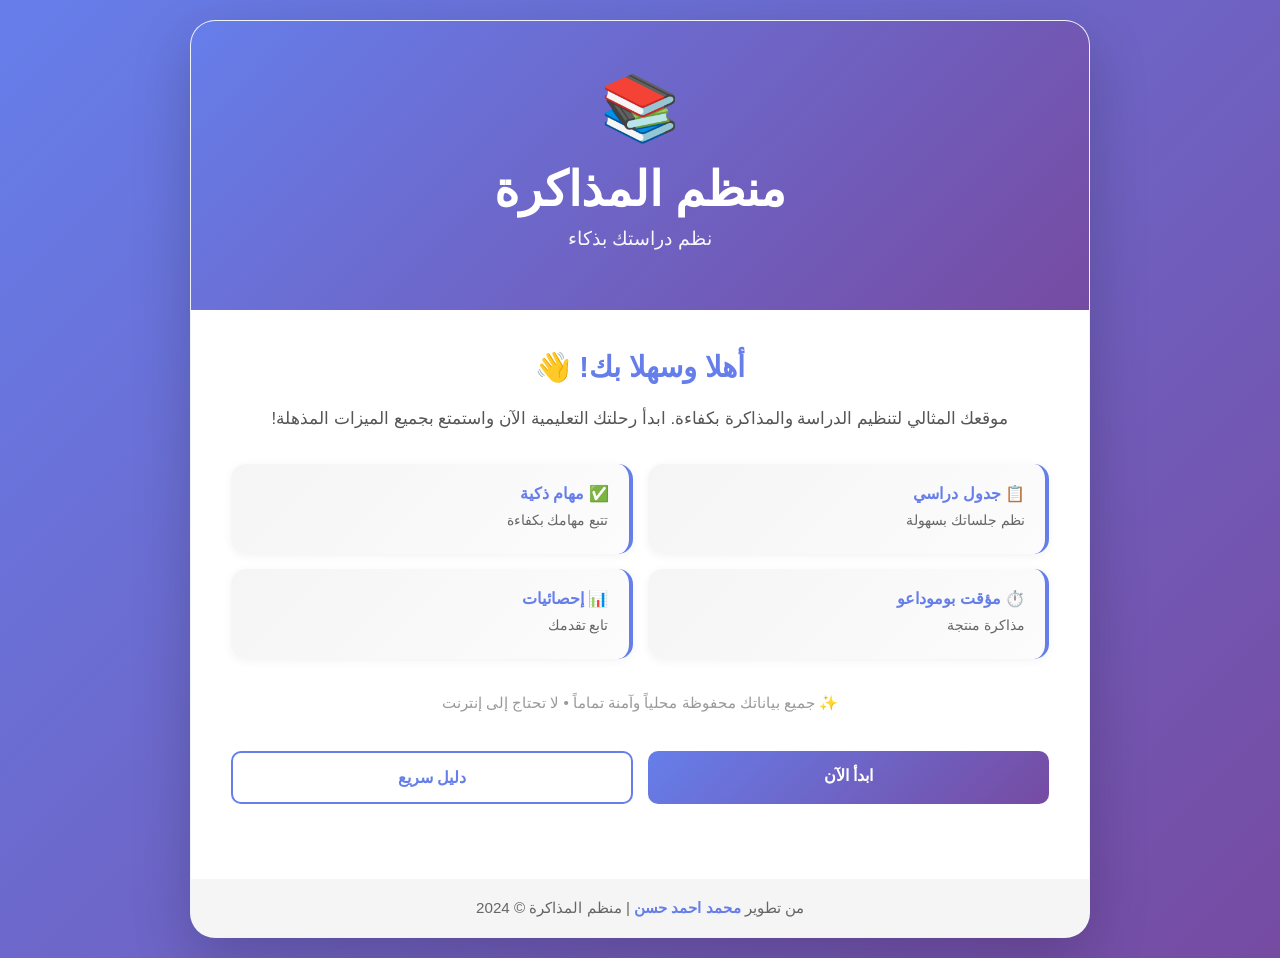
<file: start.html>
<!DOCTYPE html>
<html dir="rtl" lang="ar">
<head>
    <meta charset="UTF-8">
    <meta name="viewport" content="width=device-width, initial-scale=1.0">
    <title>منظم المذاكرة الإسلامي</title>
    <script>
        // إعادة توجيه تلقائية إلى welcome.html
        window.location.href = 'welcome.html';
    </script>
</head>
<body>
    <p><a href="welcome.html">اضغط هنا للمتابعة إلى الموقع الرئيسي</a></p>
</body>
</html>
</file>
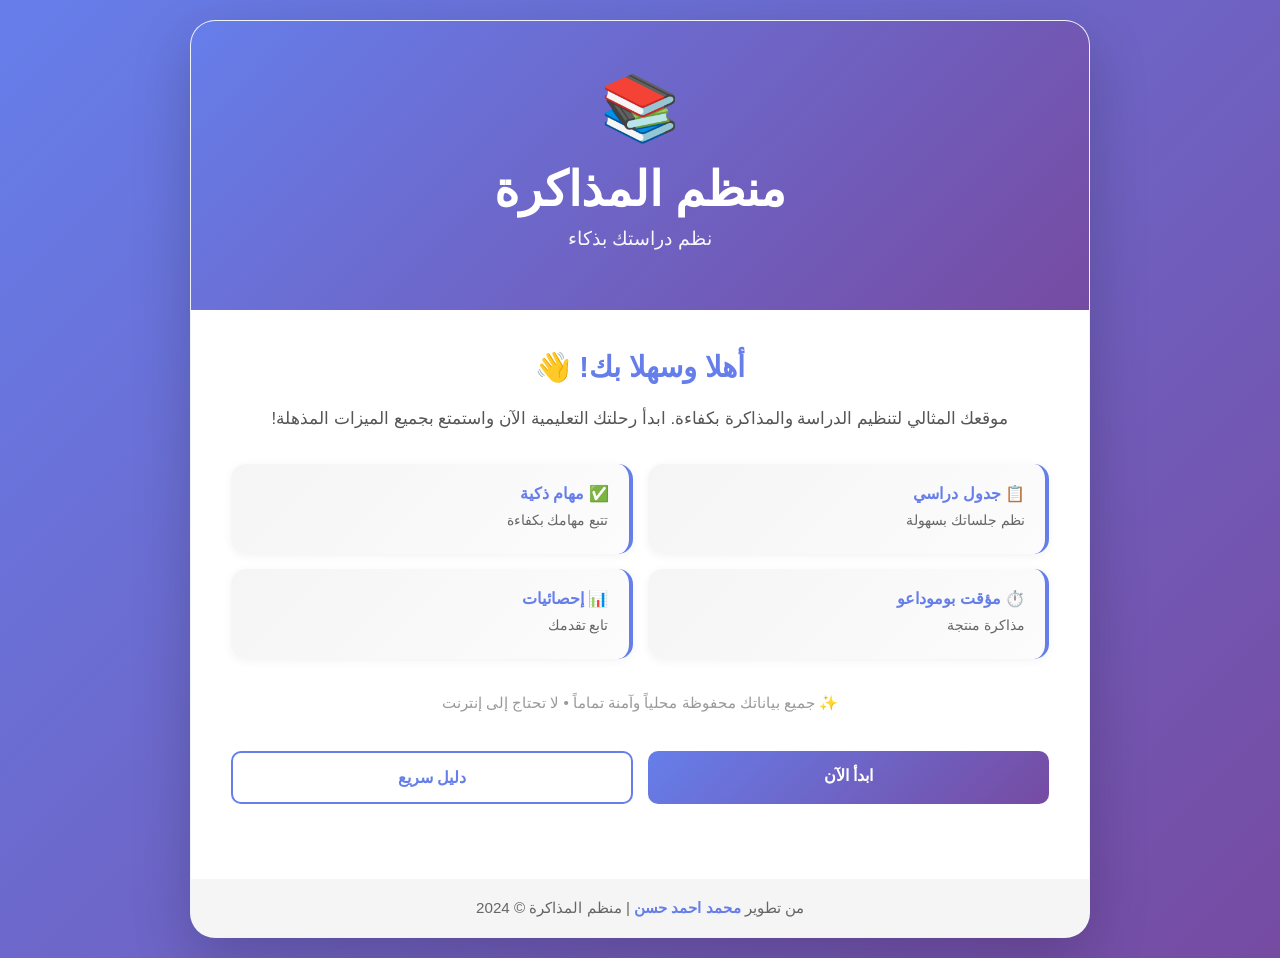
<file: welcome.html>
<!DOCTYPE html>
<html dir="rtl" lang="ar">
<head>
    <meta charset="UTF-8">
    <meta name="viewport" content="width=device-width, initial-scale=1.0">
    <title>منظم المذاكرة - أهلا وسهلا</title>
    <style>
        * {
            margin: 0;
            padding: 0;
            box-sizing: border-box;
        }

        body {
            font-family: 'Segoe UI', Tahoma, Geneva, Verdana, sans-serif;
            background: linear-gradient(135deg, #667eea 0%, #764ba2 100%);
            min-height: 100vh;
            display: flex;
            align-items: center;
            justify-content: center;
            padding: 20px;
        }

        .welcome-container {
            width: 100%;
            max-width: 900px;
            background: white;
            border-radius: 25px;
            box-shadow: 0 20px 60px rgba(0, 0, 0, 0.2);
            overflow: hidden;
            animation: slideUp 0.6s ease;
            border: 1px solid rgba(102, 126, 234, 0.1);
        }

        @keyframes slideUp {
            from {
                opacity: 0;
                transform: translateY(30px);
            }
            to {
                opacity: 1;
                transform: translateY(0);
            }
        }

        .header {
            background: linear-gradient(135deg, #667eea 0%, #764ba2 100%);
            color: white;
            padding: 50px 30px;
            text-align: center;
        }

        .header h1 {
            font-size: 3em;
            margin-bottom: 10px;
            animation: fadeInDown 0.6s ease;
        }

        .header .emoji {
            display: block;
            font-size: 4em;
            margin-bottom: 15px;
        }

        .header p {
            opacity: 0.95;
            font-size: 1.2em;
            margin-bottom: 10px;
        }

        .verse {
            font-style: italic;
            font-size: 1.1em;
            margin-top: 15px;
            opacity: 0.9;
        }

        @keyframes fadeInDown {
            from {
                opacity: 0;
                transform: translateY(-20px);
            }
            to {
                opacity: 1;
                transform: translateY(0);
            }
        }

        .content {
            padding: 40px;
            text-align: center;
        }

        .content h2 {
            color: #667eea;
            margin-bottom: 20px;
            font-size: 1.8em;
        }

        .content p {
            color: #555;
            line-height: 1.8;
            margin-bottom: 30px;
            font-size: 1.05em;
        }

        .features {
            display: grid;
            grid-template-columns: 1fr 1fr;
            gap: 15px;
            margin: 30px 0;
            text-align: right;
        }

        .feature {
            background: linear-gradient(135deg, #f5f5f5 0%, #fcfcfc 100%);
            padding: 20px;
            border-radius: 15px;
            border-right: 4px solid #667eea;
            transition: all 0.3s ease;
            box-shadow: 0 2px 10px rgba(0, 0, 0, 0.05);
        }

        .feature:hover {
            transform: translateY(-5px);
            box-shadow: 0 8px 20px rgba(102, 126, 234, 0.15);
        }

        .feature h3 {
            color: #667eea;
            margin-bottom: 5px;
            font-size: 1em;
        }

        .feature p {
            font-size: 0.9em;
            color: #666;
            margin: 0;
        }

        .buttons {
            display: grid;
            grid-template-columns: 1fr 1fr;
            gap: 15px;
            margin: 35px 0;
        }

        .btn {
            padding: 15px 25px;
            border: none;
            border-radius: 10px;
            font-size: 1em;
            cursor: pointer;
            transition: all 0.3s ease;
            text-decoration: none;
            display: inline-block;
            font-weight: bold;
        }

        .btn-primary {
            background: linear-gradient(135deg, #667eea 0%, #764ba2 100%);
            color: white;
        }

        .btn-primary:hover {
            transform: translateY(-3px);
            box-shadow: 0 8px 20px rgba(102, 126, 234, 0.4);
        }

        .btn-secondary {
            background: white;
            color: #667eea;
            border: 2px solid #667eea;
        }

        .btn-secondary:hover {
            background: #f5f5f5;
            transform: translateY(-3px);
        }

        .footer {
            padding: 20px;
            background: #f5f5f5;
            text-align: center;
            color: #666;
            font-size: 0.95em;
        }

        .footer strong {
            color: #667eea;
        }

        @media (max-width: 600px) {
            .header h1 {
                font-size: 2em;
            }

            .header .emoji {
                font-size: 2.5em;
            }

            .content {
                padding: 25px;
            }

            .features {
                grid-template-columns: 1fr;
            }

            .buttons {
                grid-template-columns: 1fr;
            }

            .btn {
                width: 100%;
            }
        }
    </style>
</head>
<body>
    <div class="welcome-container">
        <div class="header">
            <span class="emoji">📚</span>
            <h1>منظم المذاكرة</h1>
            <p>نظم دراستك بذكاء</p>
        </div>

        <div class="content">
            <h2>أهلا وسهلا بك! 👋</h2>
            <p>
                موقعك المثالي لتنظيم الدراسة والمذاكرة بكفاءة. ابدأ رحلتك التعليمية الآن واستمتع بجميع الميزات المذهلة!
            </p>

            <div class="features">
                <div class="feature">
                    <h3>📋 جدول دراسي</h3>
                    <p>نظم جلساتك بسهولة</p>
                </div>
                <div class="feature">
                    <h3>✅ مهام ذكية</h3>
                    <p>تتبع مهامك بكفاءة</p>
                </div>
                <div class="feature">
                    <h3>⏱️ مؤقت بوموداعو</h3>
                    <p>مذاكرة منتجة</p>
                </div>
                <div class="feature">
                    <h3>📊 إحصائيات</h3>
                    <p>تابع تقدمك</p>
                </div>
            </div>

            <p style="color: #999; font-size: 0.95em;">
                ✨ جميع بياناتك محفوظة محلياً وآمنة تماماً • لا تحتاج إلى إنترنت
            </p>

            <div class="buttons">
                <a href="auth.html" class="btn btn-primary">ابدأ الآن</a>
                <a href="guide.html" class="btn btn-secondary">دليل سريع</a>
            </div>
        </div>

        <div class="footer">
            <p>من تطوير <strong>محمد احمد حسن</strong> | منظم المذاكرة © 2024</p>
        </div>
    </div>
</body>
</html>
</file>
<file: styles.css>
* {
    margin: 0;
    padding: 0;
    box-sizing: border-box;
}

:root {
    --primary: #3498db;
    --secondary: #2ecc71;
    --danger: #e74c3c;
    --warning: #f39c12;
    --dark: #2c3e50;
    --light: #ecf0f1;
    --text: #333;
    --border: #bdc3c7;
    --success: #27ae60;
}

html {
    direction: rtl;
}

body {
    font-family: 'Segoe UI', Tahoma, Geneva, Verdana, sans-serif;
    background: linear-gradient(135deg, #667eea 0%, #764ba2 50%, #f093fb 100%);
    color: var(--text);
    min-height: 100vh;
}

.container {
    display: flex;
    height: 100vh;
    background: var(--light);
}

/* Sidebar Styles */
.sidebar {
    width: 280px;
    background: linear-gradient(180deg, var(--dark) 0%, #34495e 100%);
    color: white;
    padding: 20px;
    overflow-y: auto;
    position: fixed;
    height: 100vh;
    right: 0;
    box-shadow: -5px 0 20px rgba(0,0,0,0.2);
}

.logo-section {
    margin-bottom: 30px;
    text-align: center;
    border-bottom: 2px solid var(--primary);
    padding-bottom: 15px;
}

.logo-section h1 {
    font-size: 1.5em;
    font-weight: bold;
    margin-bottom: 15px;
}

.user-info {
    background: rgba(52, 152, 219, 0.2);
    padding: 12px;
    border-radius: 8px;
    border: 1px solid rgba(52, 152, 219, 0.3);
}

.user-info p {
    color: white;
    font-size: 0.9em;
    margin-bottom: 10px;
}

.logout-btn {
    width: 100%;
    padding: 8px 12px;
    background: rgba(231, 76, 60, 0.8);
    color: white;
    border: none;
    border-radius: 5px;
    cursor: pointer;
    font-size: 0.85em;
    transition: all 0.3s ease;
}

.logout-btn:hover {
    background: var(--danger);
    transform: scale(1.05);
}

.nav-menu {
    list-style: none;
}

.nav-link {
    display: block;
    padding: 12px 15px;
    color: white;
    text-decoration: none;
    border-radius: 5px;
    margin-bottom: 8px;
    transition: all 0.3s ease;
    cursor: pointer;
}

.nav-link:hover,
.nav-link.active {
    background: linear-gradient(90deg, var(--primary), rgba(52, 152, 219, 0.3));
    transform: translateX(-5px);
    border-radius: 8px;
}

/* Main Content */
.main-content {
    margin-right: 280px;
    flex: 1;
    padding: 30px;
    overflow-y: auto;
    background: var(--light);
}

.section {
    display: none;
    animation: fadeIn 0.3s ease;
}

.section.active {
    display: block;
}

@keyframes fadeIn {
    from {
        opacity: 0;
        transform: translateY(10px);
    }
    to {
        opacity: 1;
        transform: translateY(0);
    }
}

.section h2 {
    color: var(--dark);
    margin-bottom: 20px;
    font-size: 2em;
}

/* Cards and Grid */
.dashboard-grid,
.subjects-grid {
    display: grid;
    grid-template-columns: repeat(auto-fit, minmax(300px, 1fr));
    gap: 20px;
    margin-bottom: 20px;
}

.card {
    background: white;
    padding: 20px;
    border-radius: 15px;
    box-shadow: 0 4px 20px rgba(0,0,0,0.1);
    border-right: 5px solid var(--primary);
    transition: all 0.3s ease;
    position: relative;
    overflow: hidden;
}

.card::before {
    content: '';
    position: absolute;
    top: 0;
    right: 0;
    width: 100%;
    height: 4px;
    background: linear-gradient(90deg, var(--primary), var(--secondary));
    transform: scaleX(0);
    transition: transform 0.3s ease;
}

.card:hover {
    transform: translateY(-5px);
    box-shadow: 0 8px 30px rgba(0,0,0,0.15);
}

.card:hover::before {
    transform: scaleX(1);
}

.card h3 {
    color: var(--dark);
    margin-bottom: 10px;
    font-size: 1.2em;
}

.card p {
    color: #555;
    line-height: 1.6;
}

.subject-list {
    list-style: none;
}

.subject-list li {
    padding: 8px 0;
    border-bottom: 1px solid var(--border);
}

.subject-list li:last-child {
    border-bottom: none;
}

/* Buttons */
.btn {
    padding: 10px 20px;
    border: none;
    border-radius: 5px;
    cursor: pointer;
    font-size: 1em;
    transition: all 0.3s ease;
    font-weight: bold;
}

.btn-primary {
    background: linear-gradient(135deg, var(--primary), #5dade2);
    color: white;
}

.btn-primary:hover {
    background: linear-gradient(135deg, #2980b9, var(--primary));
    transform: translateY(-2px);
    box-shadow: 0 4px 15px rgba(52, 152, 219, 0.3);
}

.btn-primary:hover {
    background: #2980b9;
    transform: translateY(-2px);
    box-shadow: 0 5px 15px rgba(52, 152, 219, 0.3);
}

.btn-secondary {
    background: var(--border);
    color: var(--text);
}

.btn-secondary:hover {
    background: #a8b3b3;
}

.btn-success {
    background: var(--success);
    color: white;
}

.btn-danger {
    background: var(--danger);
    color: white;
}

.btn:disabled {
    opacity: 0.5;
    cursor: not-allowed;
}

/* Controls */
.schedule-controls,
.subjects-controls,
.tasks-controls,
.notes-controls,
.exams-controls {
    display: flex;
    gap: 10px;
    margin-bottom: 20px;
    flex-wrap: wrap;
}

.filter-select {
    padding: 10px 15px;
    border: 1px solid var(--border);
    border-radius: 5px;
    background: white;
    cursor: pointer;
}

/* Schedule Styles */
.schedule-list {
    display: grid;
    gap: 15px;
}

.schedule-item {
    background: white;
    padding: 15px;
    border-radius: 8px;
    border-right: 5px solid;
    display: flex;
    justify-content: space-between;
    align-items: center;
}

.schedule-info h4 {
    color: var(--dark);
    margin-bottom: 5px;
}

.schedule-time {
    color: #666;
    font-size: 0.9em;
}

/* Tasks List */
.tasks-list {
    display: grid;
    gap: 10px;
}

.task-item {
    background: white;
    padding: 15px;
    border-radius: 8px;
    display: flex;
    align-items: center;
    gap: 15px;
    border-right: 5px solid var(--primary);
    transition: all 0.3s ease;
}

.task-item.completed {
    opacity: 0.6;
}

.task-item.completed .task-text {
    text-decoration: line-through;
    color: #999;
}

.task-checkbox {
    width: 20px;
    height: 20px;
    cursor: pointer;
}

.task-text {
    flex: 1;
}

.task-text h4 {
    color: var(--dark);
    margin-bottom: 5px;
}

.task-subject {
    font-size: 0.85em;
    color: #666;
    display: inline-block;
    background: var(--light);
    padding: 2px 8px;
    border-radius: 3px;
    margin-right: 10px;
}

.task-priority {
    font-size: 0.85em;
    padding: 3px 8px;
    border-radius: 3px;
    color: white;
}

.task-priority.high {
    background: var(--danger);
}

.task-priority.medium {
    background: var(--warning);
}

.task-priority.low {
    background: var(--secondary);
}

.task-actions {
    display: flex;
    gap: 5px;
}

.task-actions button {
    padding: 5px 10px;
    font-size: 0.8em;
}

/* Notes Grid */
.notes-grid {
    display: grid;
    grid-template-columns: repeat(auto-fill, minmax(250px, 1fr));
    gap: 15px;
}

.note-card {
    background: white;
    padding: 15px;
    border-radius: 8px;
    box-shadow: 0 2px 8px rgba(0,0,0,0.1);
    border-right: 5px solid var(--primary);
    position: relative;
}

.note-card h4 {
    color: var(--dark);
    margin-bottom: 8px;
}

.note-card .note-subject {
    font-size: 0.85em;
    color: #666;
    margin-bottom: 10px;
}

.note-card p {
    color: #555;
    line-height: 1.5;
    max-height: 100px;
    overflow-y: auto;
}

.note-actions {
    margin-top: 10px;
    display: flex;
    gap: 5px;
}

/* Exams List */
.exams-list {
    display: grid;
    gap: 15px;
}

.exam-item {
    background: white;
    padding: 15px;
    border-radius: 8px;
    border-right: 5px solid var(--danger);
    box-shadow: 0 2px 8px rgba(0,0,0,0.1);
}

.exam-item h4 {
    color: var(--dark);
    margin-bottom: 10px;
}

.exam-details {
    display: grid;
    grid-template-columns: repeat(auto-fit, minmax(150px, 1fr));
    gap: 10px;
    margin-bottom: 10px;
}

.exam-detail {
    font-size: 0.9em;
}

.exam-detail label {
    font-weight: bold;
    color: #666;
    display: block;
    margin-bottom: 2px;
}

.exam-detail span {
    color: var(--text);
}

.exam-actions {
    display: flex;
    gap: 5px;
    margin-top: 10px;
}

/* Timer Section */
.timer-container {
    background: white;
    padding: 30px;
    border-radius: 10px;
    box-shadow: 0 2px 10px rgba(0,0,0,0.1);
    max-width: 500px;
    margin: 0 auto;
}

.timer-display {
    text-align: center;
    margin-bottom: 30px;
}

.timer-circle {
    width: 250px;
    height: 250px;
    border-radius: 50%;
    background: linear-gradient(135deg, var(--primary), var(--secondary));
    display: flex;
    align-items: center;
    justify-content: center;
    color: white;
    font-size: 4em;
    font-weight: bold;
    margin: 0 auto 20px;
    box-shadow: 0 5px 20px rgba(52, 152, 219, 0.3);
}

.timer-subject-select {
    width: 100%;
    padding: 10px;
    border: 1px solid var(--border);
    border-radius: 5px;
    margin-bottom: 20px;
}

.timer-controls {
    display: flex;
    gap: 10px;
    justify-content: center;
    margin-bottom: 30px;
}

.timer-controls button {
    flex: 1;
}

.timer-settings {
    background: var(--light);
    padding: 15px;
    border-radius: 5px;
}

.timer-settings label {
    display: block;
    margin-top: 10px;
    margin-bottom: 5px;
    font-weight: bold;
    color: var(--dark);
}

.timer-settings input {
    width: 100%;
    padding: 8px;
    border: 1px solid var(--border);
    border-radius: 5px;
    margin-bottom: 15px;
}

/* Statistics */
.stats-grid {
    display: grid;
    grid-template-columns: repeat(auto-fit, minmax(250px, 1fr));
    gap: 20px;
    margin-bottom: 30px;
}

.stat-card {
    background: linear-gradient(135deg, var(--primary), var(--secondary));
    color: white;
    padding: 25px;
    border-radius: 10px;
    text-align: center;
    box-shadow: 0 5px 15px rgba(0,0,0,0.1);
}

.stat-card h3 {
    font-size: 1em;
    margin-bottom: 15px;
    opacity: 0.9;
}

.stat-value {
    font-size: 3em;
    font-weight: bold;
}

.stats-chart {
    background: white;
    padding: 25px;
    border-radius: 10px;
    box-shadow: 0 2px 10px rgba(0,0,0,0.1);
}

.stats-chart h3 {
    color: var(--dark);
    margin-bottom: 20px;
}

.subject-stats {
    display: grid;
    gap: 15px;
}

.stat-row {
    display: flex;
    align-items: center;
    gap: 15px;
}

.stat-label {
    min-width: 150px;
    font-weight: 500;
}

.stat-bar {
    flex: 1;
    height: 25px;
    background: var(--light);
    border-radius: 5px;
    overflow: hidden;
}

.stat-bar-fill {
    height: 100%;
    background: linear-gradient(90deg, var(--primary), var(--secondary));
    display: flex;
    align-items: center;
    justify-content: center;
    color: white;
    font-size: 0.85em;
    font-weight: bold;
    min-width: 30px;
}

/* Modal Styles */
.modal {
    display: none;
    position: fixed;
    z-index: 1000;
    right: 0;
    top: 0;
    width: 100%;
    height: 100%;
    background: rgba(0,0,0,0.5);
    animation: fadeIn 0.3s ease;
}

.modal.show {
    display: flex;
    align-items: center;
    justify-content: center;
}

.modal-content {
    background: white;
    padding: 30px;
    border-radius: 10px;
    width: 90%;
    max-width: 500px;
    box-shadow: 0 5px 30px rgba(0,0,0,0.3);
    position: relative;
}

.close {
    position: absolute;
    left: 20px;
    top: 20px;
    font-size: 2em;
    font-weight: bold;
    color: #aaa;
    cursor: pointer;
    transition: color 0.3s;
}

.close:hover {
    color: var(--danger);
}

.modal-content h3 {
    color: var(--dark);
    margin-bottom: 20px;
    font-size: 1.5em;
}

.modal-content form {
    display: flex;
    flex-direction: column;
    gap: 15px;
}

.modal-content input,
.modal-content select,
.modal-content textarea {
    padding: 12px;
    border: 1px solid var(--border);
    border-radius: 5px;
    font-size: 1em;
    font-family: inherit;
}

.modal-content input:focus,
.modal-content select:focus,
.modal-content textarea:focus {
    outline: none;
    border-color: var(--primary);
    box-shadow: 0 0 5px rgba(52, 152, 219, 0.3);
}

.modal-content textarea {
    resize: vertical;
    min-height: 100px;
}

/* Responsive */
@media (max-width: 1024px) {
    .sidebar {
        width: 240px;
    }

    .main-content {
        margin-right: 240px;
    }

    .dashboard-grid,
    .subjects-grid {
        grid-template-columns: repeat(auto-fit, minmax(250px, 1fr));
    }
}

@media (max-width: 768px) {
    .sidebar {
        right: -280px;
        z-index: 999;
        transition: right 0.3s ease;
    }

    .sidebar.open {
        right: 0;
    }

    .main-content {
        margin-right: 0;
    }

    .dashboard-grid,
    .subjects-grid {
        grid-template-columns: 1fr;
    }

    .timer-circle {
        width: 150px;
        height: 150px;
        font-size: 2.5em;
    }

    .stat-card {
        padding: 15px;
    }

    .stat-value {
        font-size: 2em;
    }
}

/* Loading Animation */
@keyframes spin {
    0% { transform: rotate(0deg); }
    100% { transform: rotate(360deg); }
}

.loading {
    display: inline-block;
    width: 20px;
    height: 20px;
    border: 3px solid #f3f3f3;
    border-top: 3px solid #3498db;
    border-radius: 50%;
    animation: spin 1s linear infinite;
}

/* Footer Style */
.main-footer {
    position: fixed;
    bottom: 0;
    right: 280px;
    left: 0;
    background: white;
    color: #666;
    padding: 15px 20px;
    border-top: 1px solid #e0e0e0;
    font-size: 0.9em;
    text-align: center;
}

.main-footer p {
    margin: 5px 0;
}

/* Footer in auth page */
footer {
    background: white;
    color: #666;
    padding: 20px;
    text-align: center;
    border-top: 1px solid #e0e0e0;
    font-size: 0.9em;
    margin-top: 30px;
}

footer p {
    margin: 5px 0;
}

footer strong {
    color: #667eea;
}
    border: 3px solid var(--light);
    border-top: 3px solid var(--primary);
    border-radius: 50%;
    animation: spin 1s linear infinite;
}

/* Grade Selector Styles */
.grade-selector-card {
    background: white;
    padding: 25px;
    border-radius: 10px;
    margin-bottom: 30px;
    box-shadow: 0 2px 10px rgba(0,0,0,0.1);
    border-right: 5px solid var(--primary);
}

.grade-selector-card h3 {
    color: var(--dark);
    margin-bottom: 20px;
    font-size: 1.3em;
}

.grade-buttons {
    display: grid;
    grid-template-columns: repeat(auto-fit, minmax(120px, 1fr));
    gap: 12px;
    margin-bottom: 15px;
}

.grade-btn {
    padding: 12px 15px;
    border: 2px solid var(--border);
    background: white;
    color: var(--text);
    border-radius: 8px;
    cursor: pointer;
    font-weight: 500;
    transition: all 0.3s ease;
    font-size: 0.95em;
}

.grade-btn:hover {
    border-color: var(--primary);
    background: rgba(52, 152, 219, 0.1);
    transform: translateY(-2px);
}

.grade-btn.active {
    background: var(--primary);
    color: white;
    border-color: var(--primary);
    box-shadow: 0 4px 12px rgba(52, 152, 219, 0.4);
}

/* Available Subjects Library */
.subjects-library {
    background: white;
    padding: 25px;
    border-radius: 10px;
    margin-bottom: 30px;
    box-shadow: 0 2px 10px rgba(0,0,0,0.1);
    border-right: 5px solid var(--secondary);
}

.subjects-library h3 {
    color: var(--dark);
    margin-bottom: 20px;
    font-size: 1.2em;
}

.available-subjects-grid {
    display: grid;
    grid-template-columns: repeat(auto-fill, minmax(200px, 1fr));
    gap: 15px;
}

.available-subject-card {
    background: linear-gradient(135deg, #667eea 0%, #764ba2 100%);
    color: white;
    padding: 20px;
    border-radius: 10px;
    text-align: center;
    cursor: pointer;
    transition: all 0.3s ease;
    box-shadow: 0 4px 15px rgba(0,0,0,0.1);
}

.available-subject-card:hover {
    transform: translateY(-5px);
    box-shadow: 0 8px 25px rgba(0,0,0,0.2);
}

.available-subject-card h4 {
    margin-bottom: 10px;
    font-size: 1.1em;
}

.available-subject-card p {
    font-size: 0.9em;
    opacity: 0.95;
    margin-bottom: 12px;
}

.available-subject-card .btn {
    width: 100%;
    padding: 8px 0;
    margin-top: 10px;
    font-size: 0.9em;
}

.empty-subjects {
    text-align: center;
    color: #999;
    padding: 30px;
}

/* Utility Classes */
.text-center {
    text-align: center;
}

.mt-2 {
    margin-top: 20px;
}

.hidden {
    display: none;
}
</file>
